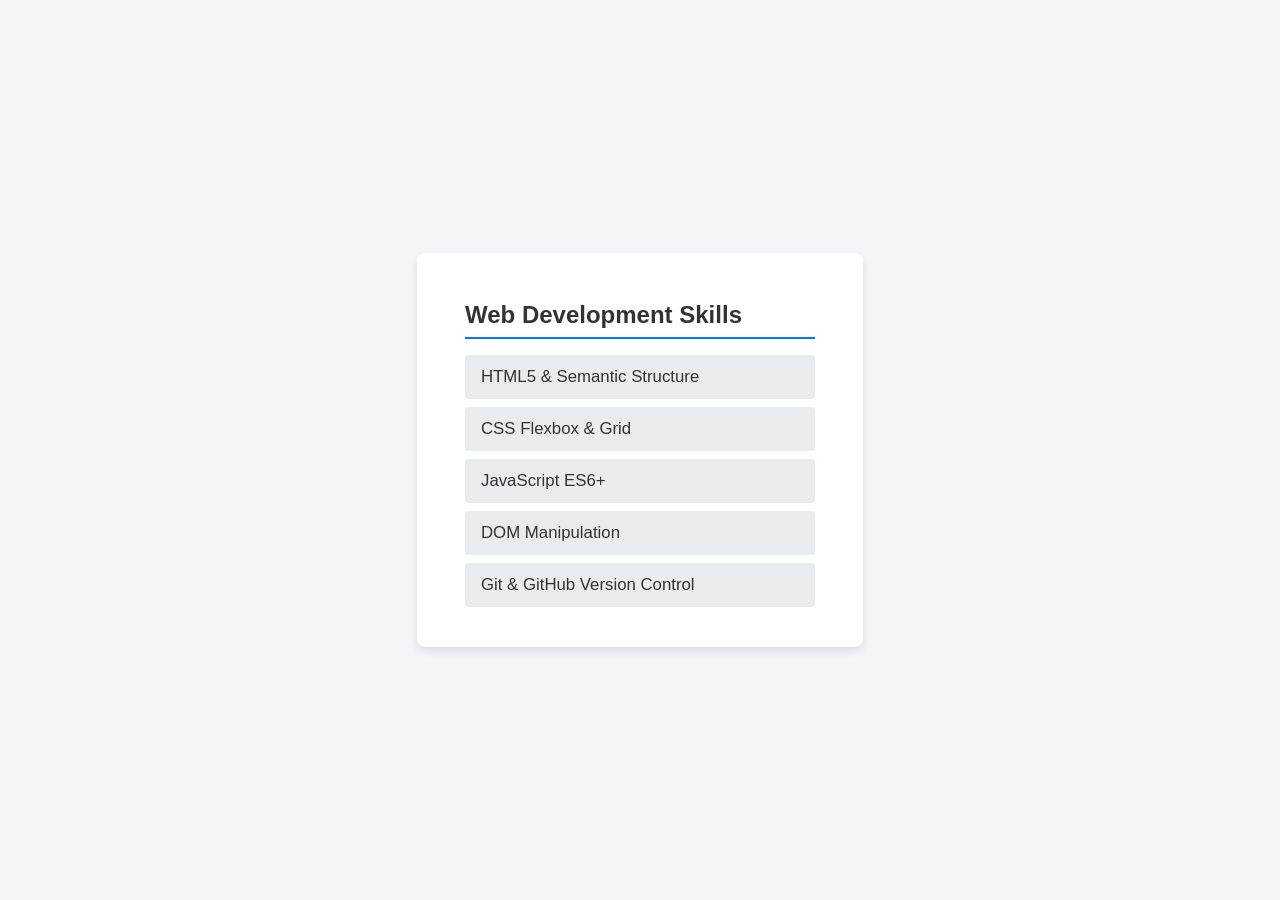
<file: SIG TASKS/questline-2/array-to-list/index.html>
<!DOCTYPE html>
<html lang="en">
<head>
    <meta charset="UTF-8">
    <meta name="viewport" content="width=device-width, initial-scale=1.0">
    <title>Dynamic Array List</title>
    <link rel="stylesheet" href="style.css">
</head>
<body>
    <div class="list-container">
        <h1>Web Development Skills</h1>
        
        <!-- This empty unordered list is our target container -->
        <ul id="dynamic-list"></ul>
        
    </div>

    <script src="script.js"></script>
</body>
</html>
</file>
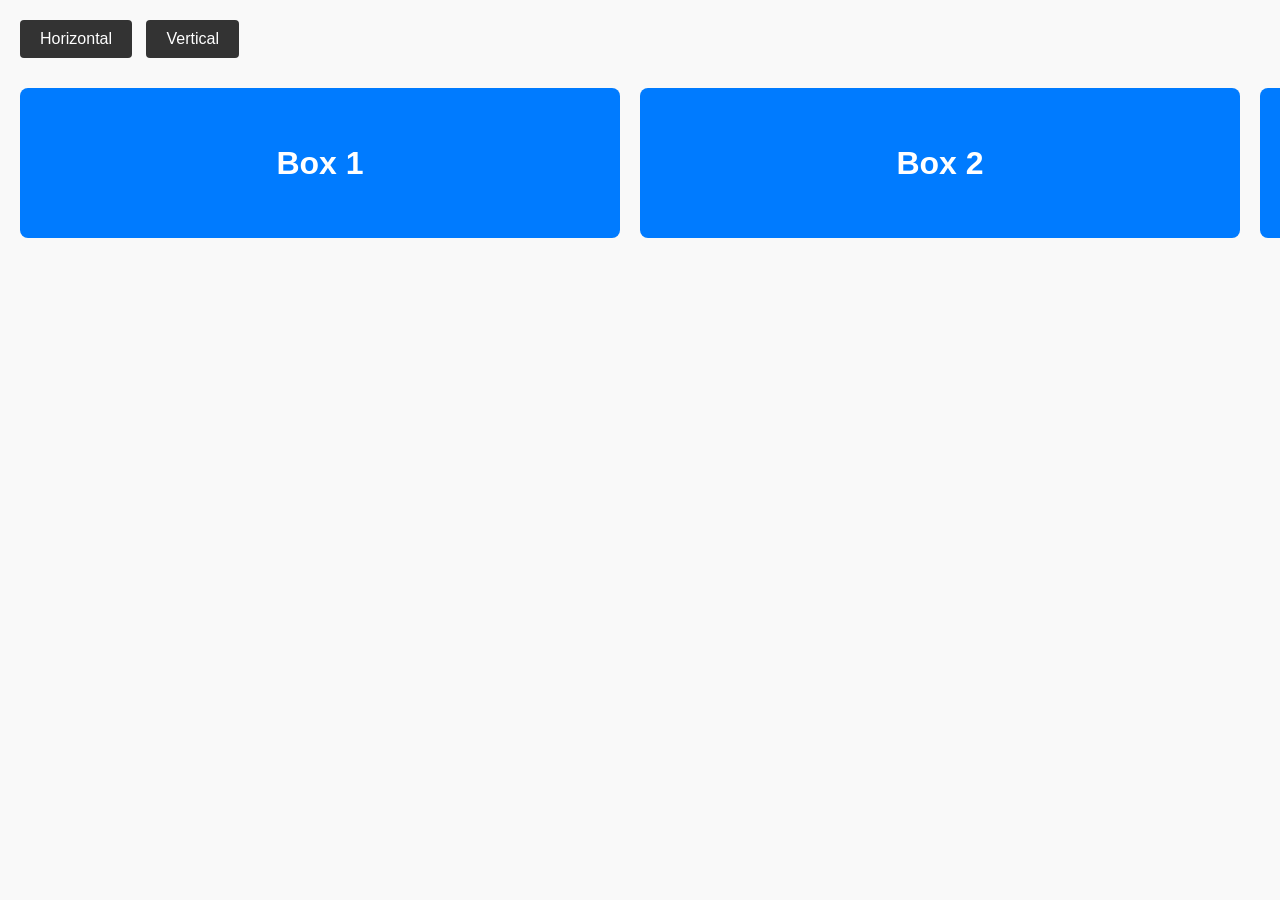
<file: SIG TASKS/questline-2/box-alignment/index.html>
<!DOCTYPE html>
<html lang="en">
<head>
    <meta charset="UTF-8">
    <meta name="viewport" content="width=device-width, initial-scale=1.0">
    <title>Box Alignment</title>
    <link rel="stylesheet" href="style.css">
</head>
<body>
    <div class="controls">
        <button id="btn-horizontal">Horizontal</button>
        <button id="btn-vertical">Vertical</button>
    </div>
    
    <!-- The container starts with the horizontal class by default -->
    <div id="box-container" class="horizontal">
        <div class="box">Box 1</div>
        <div class="box">Box 2</div>
        <div class="box">Box 3</div>
        <div class="box">Box 4</div>
    </div>

    <script src="script.js"></script>
</body>
</html>
</file>
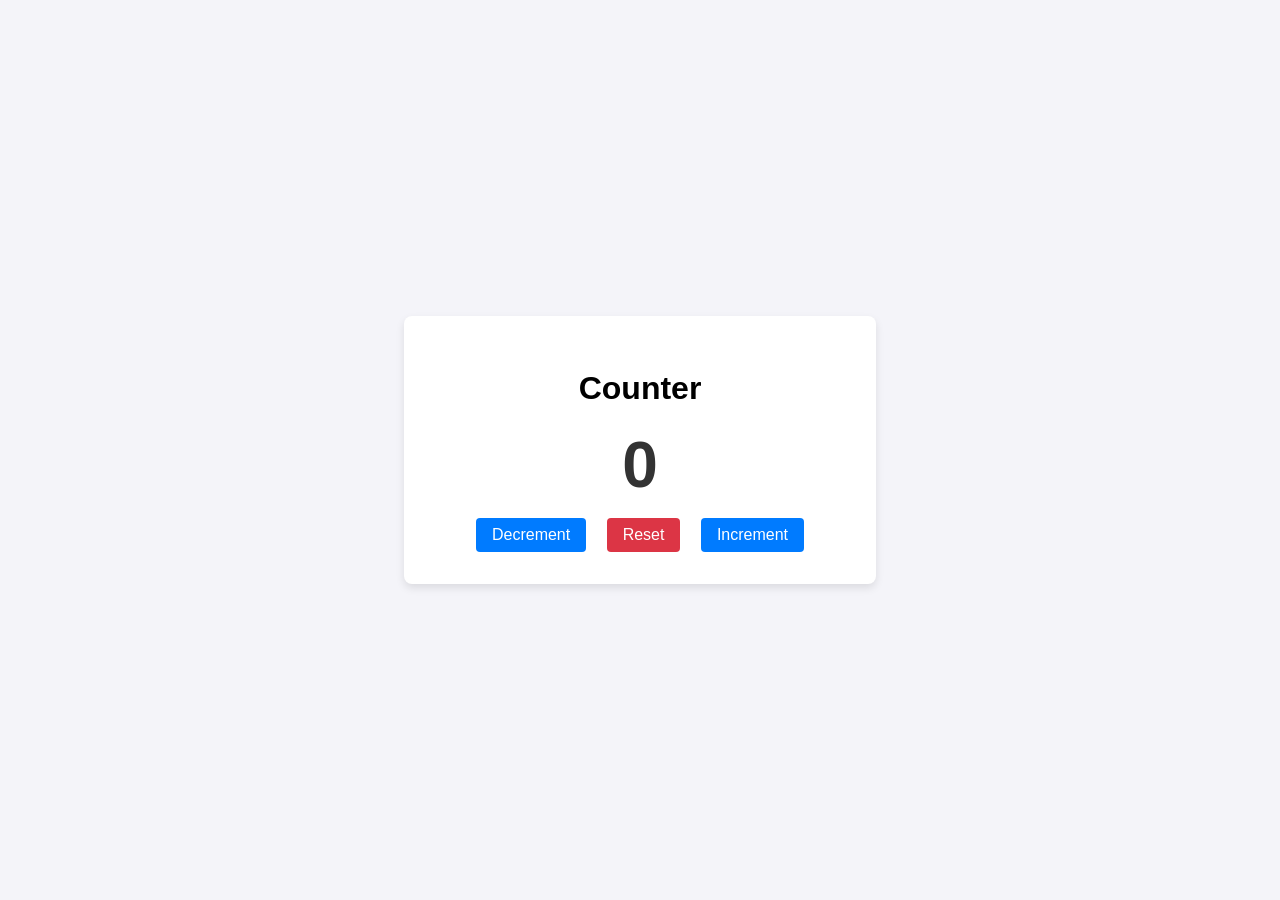
<file: SIG TASKS/questline-2/Counter/index.html>
<!DOCTYPE html>
<html lang="en">
<head>
    <meta charset="UTF-8">
    <meta name="viewport" content="width=device-width, initial-scale=1.0">
    <title>JS Counter</title>
    <link rel="stylesheet" href="style.css">
</head>
<body>
    <div class="counter-container">
        <h1>Counter</h1>
        <div id="counter-value">0</div>
        
        <div class="buttons">
            <button id="btn-decrement">Decrement</button>
            <button id="btn-reset">Reset</button>
            <button id="btn-increment">Increment</button>
        </div>
    </div>

    <script src="script.js"></script>
</body>
</html>
</file>
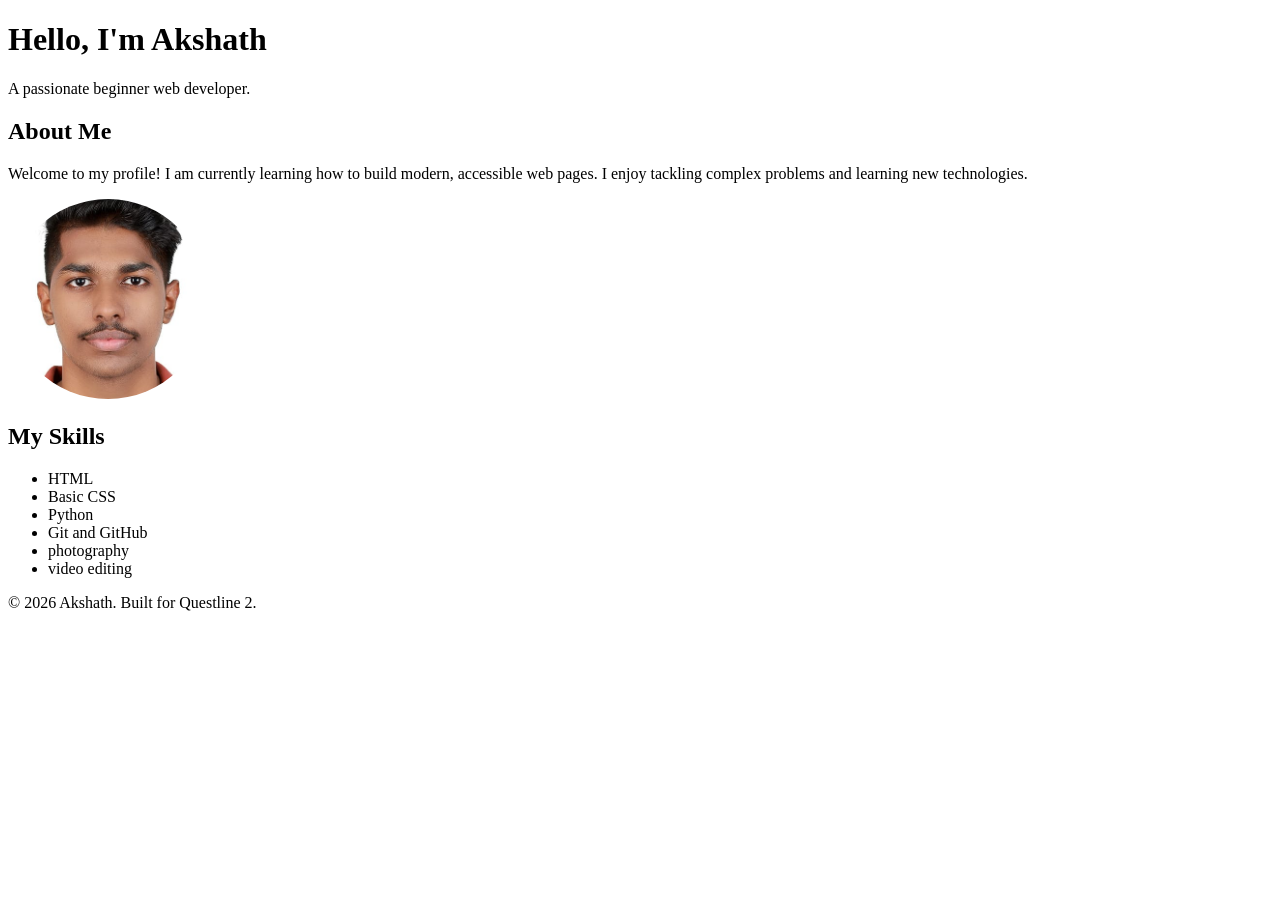
<file: SIG TASKS/questline-2/intro-html/index.html>
<!DOCTYPE html>
<html lang="en">
<head>
    <meta charset="UTF-8">
    <meta name="viewport" content="width=device-width, initial-scale=1.0">
    <title>My Portfolio - Introduction</title>
</head>
<body>

    <header>
        <h1>Hello, I'm Akshath</h1>
        <p>A passionate beginner web developer.</p>
    </header>

    <main>
        
        <section id="about">
            <h2>About Me</h2>
            <article>
                <p>Welcome to my profile! I am currently learning how to build modern, accessible web pages. I enjoy tackling complex problems and learning new technologies.</p>
            </article>
            <img src="profile.jpg" alt="A portrait of Akshath" style="border-radius: 50%; width: 200px; height: 200px; object-fit: cover;">
        </section>

        <section id="skills">
            <h2>My Skills</h2>
            <ul>
                <li>HTML</li>
                <li>Basic CSS</li>
                <li>Python</li>
                <li>Git and GitHub</li>
                <li>photography</li>
                <li>video editing</li>
            </ul>
        </section>

    </main>

    <footer>
        <p>&copy; 2026 Akshath. Built for Questline 2.</p>
    </footer>

</body>
</html>
</file>
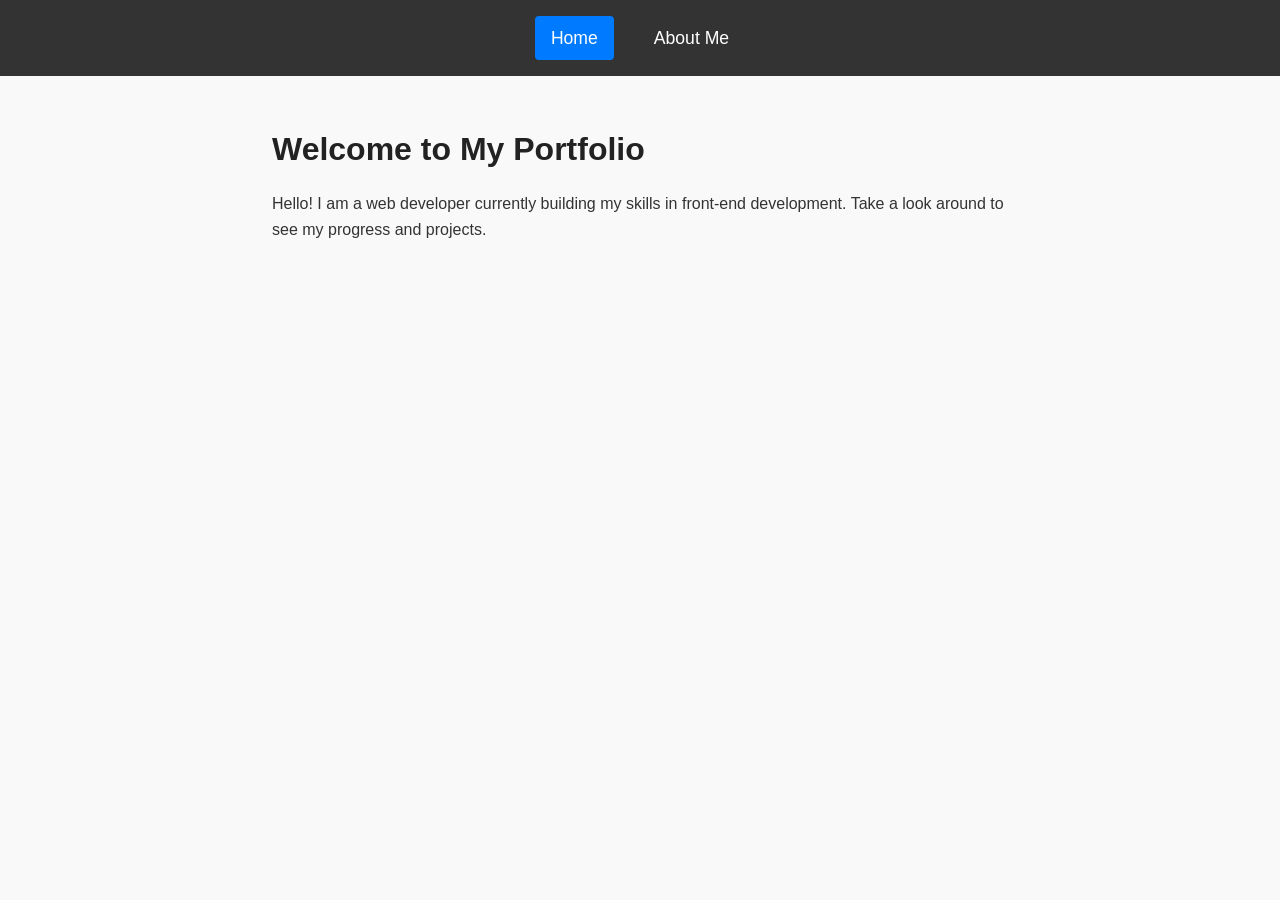
<file: SIG TASKS/questline-2/multipage-portfolio/index.html>
<!DOCTYPE html>
<html lang="en">
<head>
    <meta charset="UTF-8">
    <meta name="viewport" content="width=device-width, initial-scale=1.0">
    <title>Home | My Portfolio</title>
    <link rel="stylesheet" href="style.css">
</head>
<body>
    <!-- Shared Navigation Bar -->
    <nav class="navbar">
        <div class="nav-links">
            <a href="index.html" class="active">Home</a>
            <a href="about.html">About Me</a>
        </div>
    </nav>

    <!-- Main Content -->
    <main class="container">
        <header class="intro-section">
            <h1>Welcome to My Portfolio</h1>
            <p>Hello! I am a web developer currently building my skills in front-end development. Take a look around to see my progress and projects.</p>
        </header>
    </main>
</body>
</html>
</file>
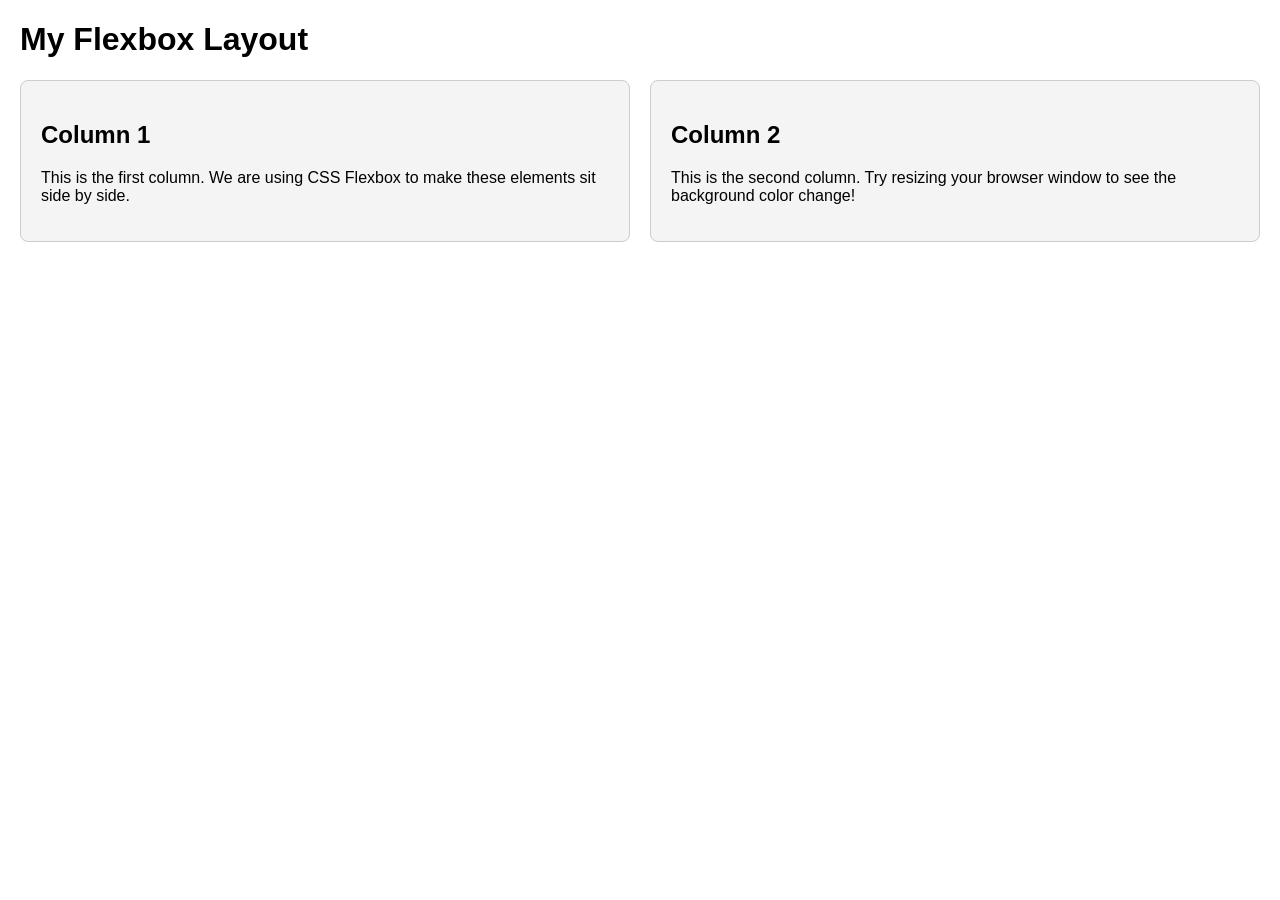
<file: SIG TASKS/questline-2/Two-Coloumn-Layout/index.html>
<!DOCTYPE html>
<html lang="en">
<head>
    <meta charset="UTF-8">
    <meta name="viewport" content="width=device-width, initial-scale=1.0">
    <title>Two Column Layout</title>
    <link rel="stylesheet" href="style.css">
</head>
<body>
    <main>
        <h1>My Flexbox Layout</h1>
        
        <div class="layout-container">
            <section class="column">
                <h2>Column 1</h2>
                <p>This is the first column. We are using CSS Flexbox to make these elements sit side by side.</p>
            </section>

            <section class="column">
                <h2>Column 2</h2>
                <p>This is the second column. Try resizing your browser window to see the background color change!</p>
            </section>
        </div>
    </main>
</body>
</html>
</file>
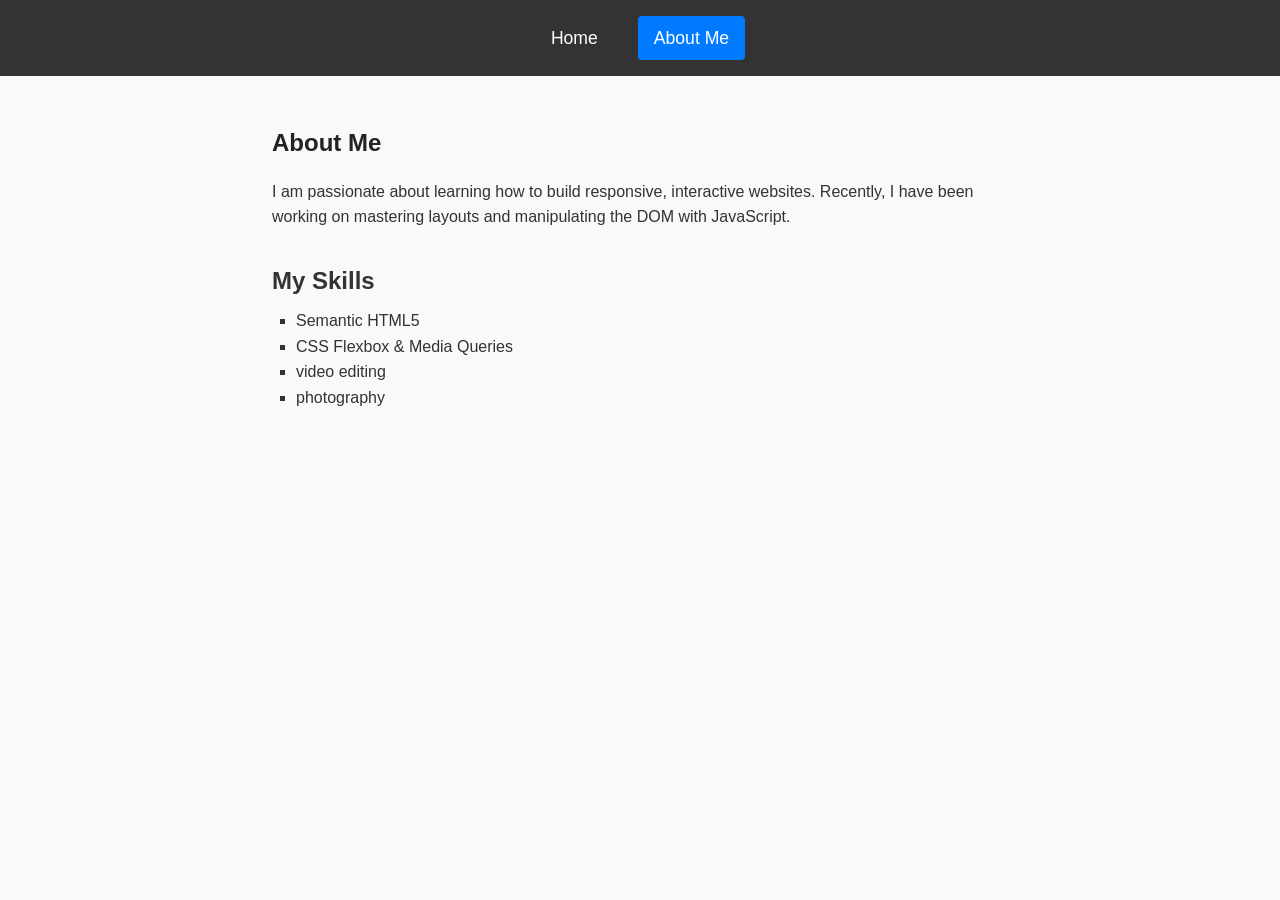
<file: SIG TASKS/questline-2/multipage-portfolio/about.html>
<!DOCTYPE html>
<html lang="en">
<head>
    <meta charset="UTF-8">
    <meta name="viewport" content="width=device-width, initial-scale=1.0">
    <title>About Me | My Portfolio</title>
    <link rel="stylesheet" href="style.css">
</head>
<body>
    <!-- Shared Navigation Bar -->
    <nav class="navbar">
        <div class="nav-links">
            <a href="index.html">Home</a>
            <a href="about.html" class="active">About Me</a>
        </div>
    </nav>

    <!-- Main Content -->
    <main class="container">
        <section class="about-section">
            <h1>About Me</h1>
            <p>I am passionate about learning how to build responsive, interactive websites. Recently, I have been working on mastering layouts and manipulating the DOM with JavaScript.</p>
            
            <h2>My Skills</h2>
            <ul class="skills-list">
                <li>Semantic HTML5</li>
                <li>CSS Flexbox & Media Queries</li>
                <li>video editing</li>
                <li>photography</li>
            </ul>
        </section>
    </main>
</body>
</html>
</file>
<file: SIG TASKS/questline-2/array-to-list/style.css>
body {
    font-family: sans-serif;
    background-color: #f4f4f9;
    display: flex;
    justify-content: center;
    align-items: center;
    height: 100vh;
    margin: 0;
}

.list-container {
    background: white;
    padding: 2rem 3rem;
    border-radius: 8px;
    box-shadow: 0 4px 8px rgba(0, 0, 0, 0.1);
    width: 350px;
}

h1 {
    color: #333;
    font-size: 1.5rem;
    margin-bottom: 1rem;
    border-bottom: 2px solid #007bff;
    padding-bottom: 0.5rem;
}

ul {
    list-style-type: none;
    padding: 0;
    margin: 0;
}

li {
    background-color: #e9ecef;
    margin: 0.5rem 0;
    padding: 0.75rem 1rem;
    border-radius: 4px;
    color: #333;
    font-size: 1.05rem;
    transition: transform 0.2s, background-color 0.2s;
}

/* Adds a sliding hover effect to the injected list items */
li:hover {
    transform: translateX(10px);
    background-color: #dbe0e5;
}
</file>
<file: SIG TASKS/questline-2/box-alignment/style.css>
/* Basic page reset and styling */
body {
    font-family: sans-serif;
    margin: 20px;
    background-color: #f9f9f9;
}

.controls {
    margin-bottom: 30px;
}

button {
    padding: 10px 20px;
    font-size: 1rem;
    cursor: pointer;
    margin-right: 10px;
    background-color: #333;
    color: white;
    border: none;
    border-radius: 4px;
    transition: background-color 0.2s;
}

button:hover {
    background-color: #555;
}

/* Flexbox Container */
#box-container {
    display: flex;
    gap: 20px; /* Adds space between the boxes */
}

/* Toggle Classes for JavaScript */
.horizontal {
    flex-direction: row;
}

.vertical {
    flex-direction: column;
}

/* Individual Box Styling */
.box {
    width: 600px;
    height: 150px;
    background-color: #007bff;
    color: white;
    display: flex;
    justify-content: center;
    align-items: center;
    font-size: 2rem;
    font-weight: bold;
    border-radius: 8px;
    /* Prevents the boxes from shrinking below 600px on smaller screens */
    flex-shrink: 0; 
}
</file>
<file: SIG TASKS/questline-2/Counter/style.css>
body {
    font-family: sans-serif;
    display: flex;
    justify-content: center;
    align-items: center;
    height: 100vh;
    margin: 0;
    background-color: #f4f4f9;
}

.counter-container {
    text-align: center;
    background: white;
    padding: 2rem 4rem;
    border-radius: 8px;
    box-shadow: 0 4px 8px rgba(0, 0, 0, 0.1);
}

#counter-value {
    font-size: 4rem;
    font-weight: bold;
    margin: 1rem 0;
    color: #333;
}

button {
    font-size: 1rem;
    padding: 0.5rem 1rem;
    margin: 0 0.5rem;
    cursor: pointer;
    border: none;
    border-radius: 4px;
    color: white;
    background-color: #007bff;
    transition: background-color 0.2s;
}

button:hover {
    background-color: #0056b3;
}

#btn-reset {
    background-color: #dc3545;
}

#btn-reset:hover {
    background-color: #c82333;
}
</file>
<file: SIG TASKS/questline-2/multipage-portfolio/style.css>
/* Reset and base styles */
* {
    box-sizing: border-box;
    margin: 0;
    padding: 0;
}

body {
    font-family: sans-serif;
    line-height: 1.6;
    color: #333;
    background-color: #f9f9f9;
}

/* Shared Navigation Bar using Flexbox */
.navbar {
    background-color: #333;
    padding: 1rem 2rem;
}

.nav-links {
    display: flex;
    gap: 1.5rem;
    justify-content: center;
}

.nav-links a {
    color: white;
    text-decoration: none;
    font-size: 1.1rem;
    padding: 0.5rem 1rem;
    border-radius: 4px;
    transition: background-color 0.2s;
}

.nav-links a:hover {
    background-color: #555;
}

/* Highlight the current page in the navbar */
.nav-links a.active {
    background-color: #007bff;
}

/* Page Content Layout */
.container {
    max-width: 800px;
    margin: 3rem auto;
    padding: 0 2rem;
}

h1 {
    margin-bottom: 1rem;
    color: #222;
}

h2 {
    margin-top: 2rem;
    margin-bottom: 0.5rem;
}

.skills-list {
    list-style-type: square;
    margin-left: 1.5rem;
}
</file>
<file: SIG TASKS/questline-2/Two-Coloumn-Layout/style.css>
/* 1. Standard page styling */
body {
    font-family: Arial, sans-serif;
    background-color: white; /* The default background color */
    margin: 20px;
    transition: background-color 0.4s ease; /* Makes the color change smooth */
}

/* 2. Flexbox container for the two columns */
.layout-container {
    display: flex;      /* Turns on Flexbox to put items side-by-side */
    gap: 20px;          /* Adds a 20px gap between the columns */
}

/* 3. Styling for each individual column */
.column {
    flex: 1;            /* Tells both columns to take up equal space (50/50) */
    padding: 20px;
    background-color: #f4f4f4;
    border: 1px solid #ccc;
    border-radius: 8px;
}

/* 4. MEDIA QUERY: Activates ONLY when screen width is 500px or less */
@media (max-width: 500px) {
    body {
        /* Fulfills the requirement to change the background color */
        background-color: lightblue; 
    }
    
    .layout-container {
        /* Bonus: Stacks the columns on top of each other for tiny screens */
        flex-direction: column; 
    }
}
</file>
